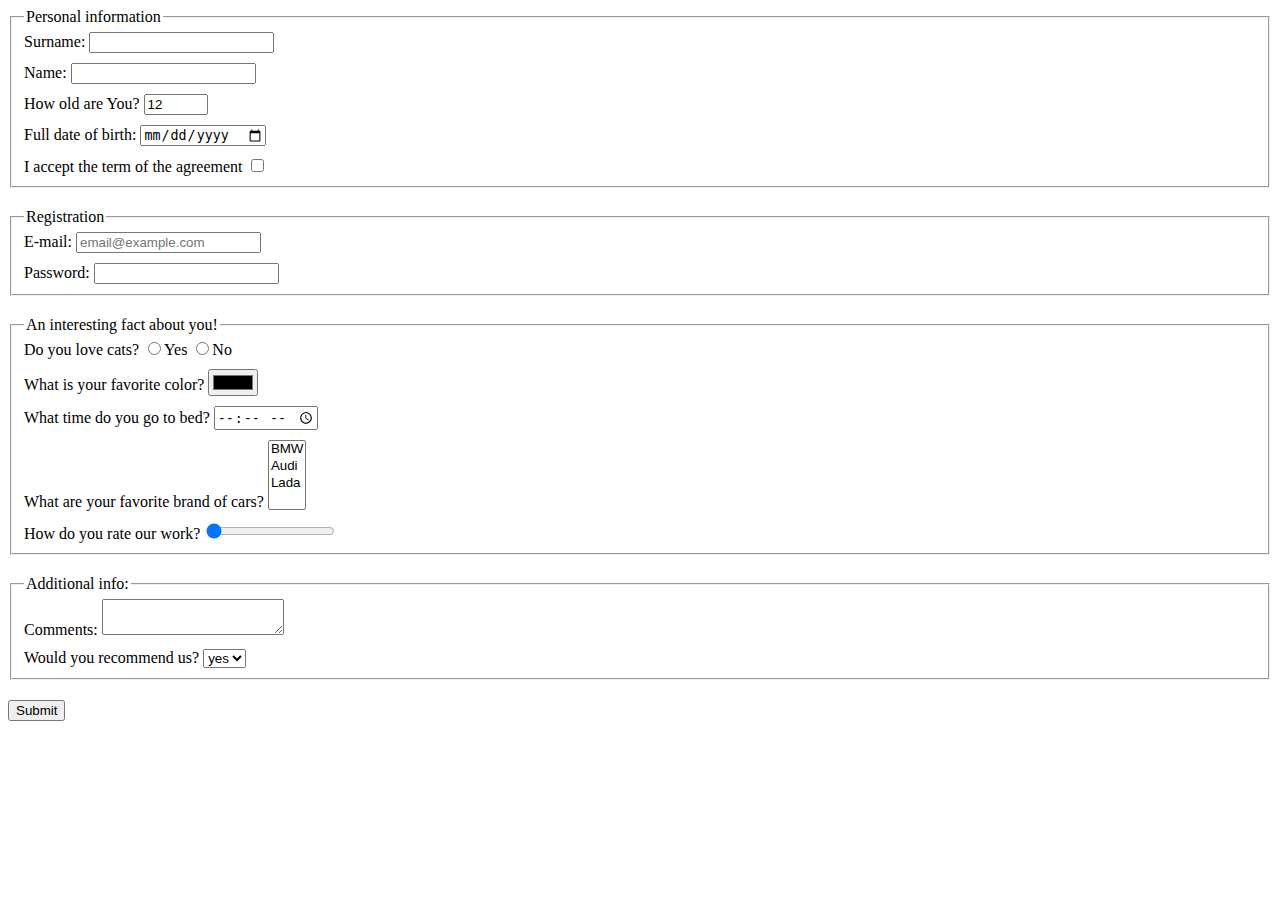
<file: index.html>
<!doctype html><html lang="en"><head><meta charset="UTF-8"><meta name="viewport" content="width=device-width, user-scalable=no, initial-scale=1.0, maximum-scale=1.0, minimum-scale=1.0"><title>HTML</title><meta http-equiv="X-UA-Compatible" content="ie=edge"><link rel="stylesheet" href="style.8f439ad0.css"></head><body> <script type="text/javascript" src="main.e97352c4.js"></script> <form action="https://mate-academy-form-lesson.herokuapp.com/create-application" method="post">  <fieldset> <legend>Personal information</legend> <div> <label for="surname">Surname:</label> <input type="text" id="surname" name="surname" minlength="3" maxlength="20" autocomplete="off"> </div> <div> <label for="name">Name:</label> <input type="text" id="name" name="name" autocomplete="off"> </div> <div> <label for="age">How old are You?</label> <input type="number" id="age" name="age" min="1" max="100" value="12"> </div> <div> <label for="date">Full date of birth:</label> <input type="date" id="date" name="date"> </div> <div> <label for="terms">I accept the term of the agreement</label> <input type="checkbox" name="terms"> </div> </fieldset> <fieldset> <legend>Registration</legend> <div> <label for="email">E-mail:</label> <input type="email" name="email" required placeholder="email@example.com"> </div> <div> <label for="password">Password:</label> <input type="password" name="password"> </div> </fieldset> <fieldset> <legend>An interesting fact about you!</legend> <div> <label for="cats">Do you love cats?</label> <input type="radio" value="y" name="cats">Yes <input type="radio" value="n" name="cats">No </div> <div> <label for="color">What is your favorite color?</label> <input type="color" value="color" name="color"> </div> <div> <label for="time">What time do you go to bed?</label> <input type="time" name="time"> </div> <div> <label for="cars">What are your favorite brand of cars?</label> <select name="cars" multiple> <option value="bmw">BMW</option> <option value="audi">Audi</option> <option value="lada">Lada</option> </select> </div> <div> <label for="rate">How do you rate our work?</label> <input type="range" value="0" min="0" max="10" name="rate"> </div> </fieldset> <fieldset> <legend>Additional info:</legend> <div class="comments"> <label for="comments">Comments:</label> <textarea name="comments"></textarea> </div> <div> <label for="recommend">Would you recommend us?</label> <select name="recommend"> <option value="y">yes</option> <option value="n">no</option> </select> </div> </fieldset> <button type="submit">Submit</button> </form> </body></html>
</file>
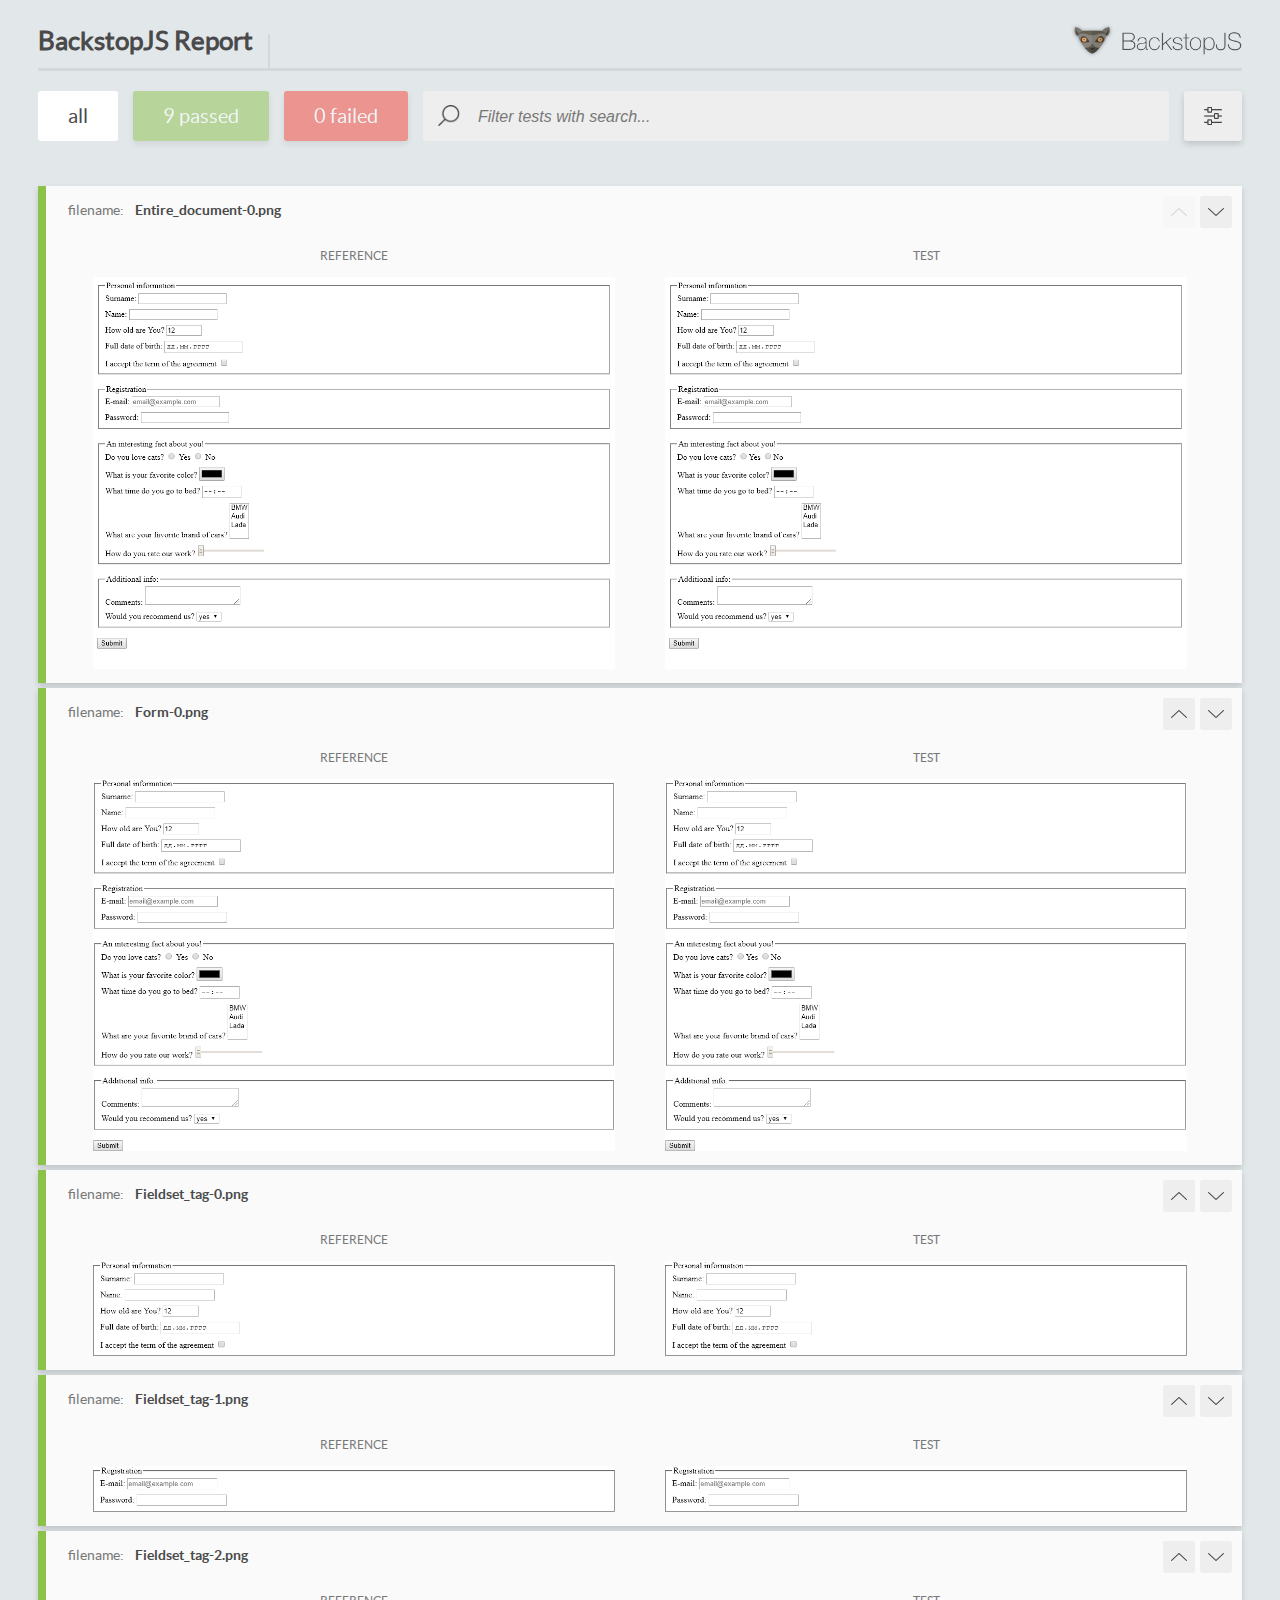
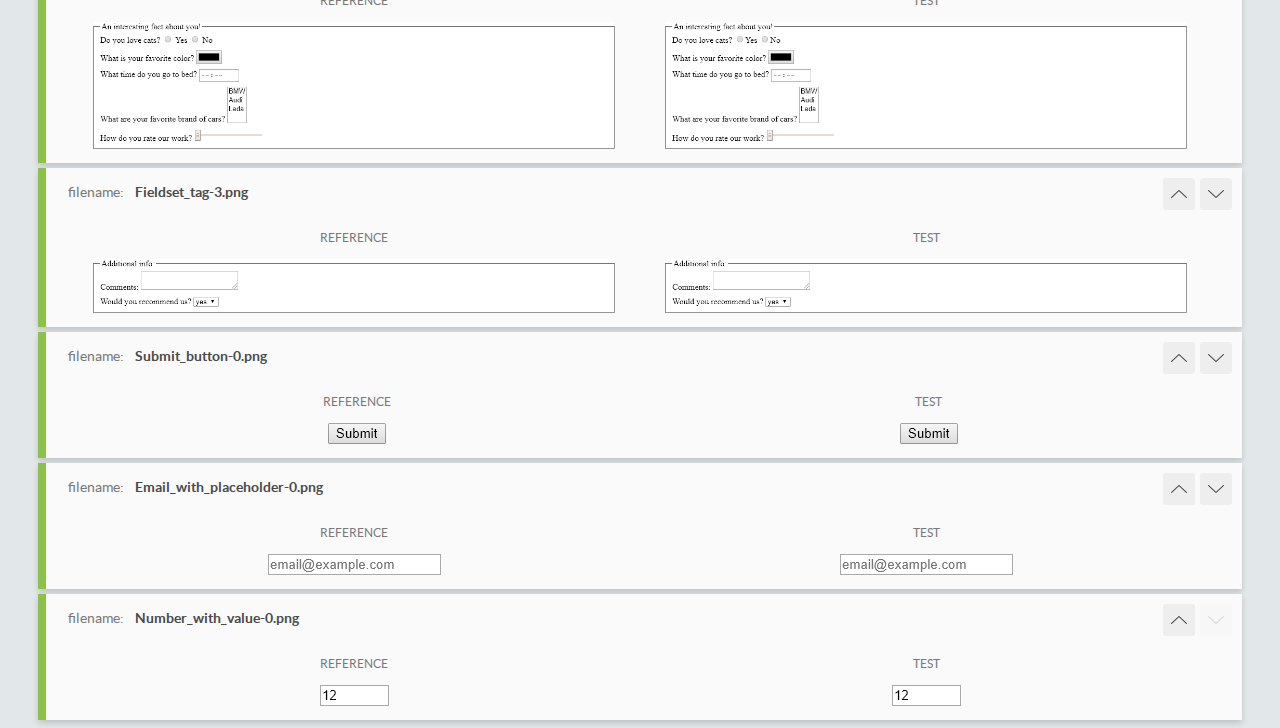
<file: report/html_report/index.html>
<!DOCTYPE html>
<html>
  <head>
    <meta charset="utf-8">
    <title>BackstopJS Report</title>

    <style>
      @font-face {
          font-family: 'latoregular';
          src: url('./assets/fonts/lato-regular-webfont.woff2') format('woff2'),
              url('./assets/fonts/lato-regular-webfont.woff') format('woff');
          font-weight: 400;
          font-style: normal;
      }
      @font-face {
          font-family: 'latobold';
          src: url('./assets/fonts/lato-bold-webfont.woff2') format('woff2'),
              url('./assets/fonts/lato-bold-webfont.woff') format('woff');
          font-weight: 700;
          font-style: normal;
      }

      .ReactModal__Body--open {
          overflow: hidden;
      }
      .ReactModal__Body--open .header {
        display: none;
      }

    </style>
  </head>
  <body style="background-color: #E2E7EA">
    <div id="root">

    </div>
    <script type="text/javascript">
      function report (report) { // eslint-disable-line no-unused-vars
        window.tests = report;
      }
    </script>
    <script type="text/javascript" src="config.js"></script>
    <script type="text/javascript" src="index_bundle.js"></script>
  </body>
</html>
</file>
<file: style.8f439ad0.css>
div{margin-top:10px}fieldset{margin-bottom:20px}div:nth-child(2){margin-top:0}
/*# sourceMappingURL=style.8f439ad0.css.map */
</file>
